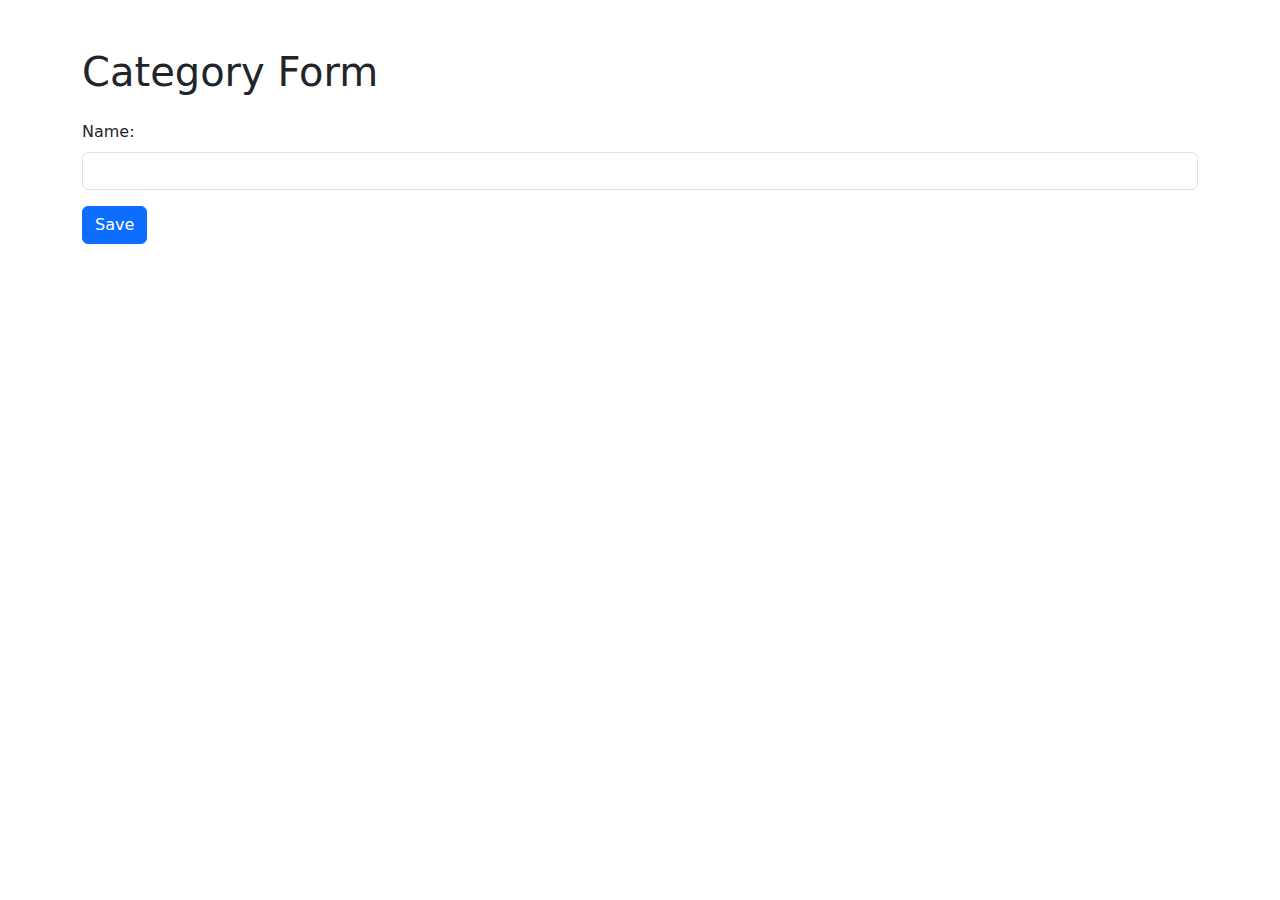
<file: shortcut-game/target/classes/templates/categories/form.html>
<!DOCTYPE html>
<html lang="pt-BR" xmlns:th="http://www.thymeleaf.org">
<head>
  <meta charset="UTF-8">
  <meta name="viewport" content="width=device-width, initial-scale=1.0">
  <title>Category Form</title>
  <link href="https://cdn.jsdelivr.net/npm/bootstrap@5.3.3/dist/css/bootstrap.min.css" rel="stylesheet">
  <link rel="stylesheet" th:href="@{/css/styles.css}">
</head>
<body>
<div th:replace="navbar :: navbar"></div>
<div class="container mt-5">
  <h1 class="mb-4">Category Form</h1>
  <form th:action="@{/categories/save}" th:object="${category}" method="post" class="needs-validation" novalidate>
    <input type="hidden" th:field="*{id}" />

    <div class="mb-3">
      <label for="name" class="form-label">Name:</label>
      <input type="text" th:field="*{name}" class="form-control" id="name" required />
      <div class="invalid-feedback">
        Please provide a category name.
      </div>
    </div>

    <button type="submit" class="btn btn-primary">Save</button>
  </form>
</div>

<script src="https://cdn.jsdelivr.net/npm/bootstrap@5.3.3/dist/js/bootstrap.bundle.min.js"></script>
<script>
  (function () {
      'use strict';
      var forms = document.querySelectorAll('.needs-validation');
      Array.prototype.slice.call(forms).forEach(function (form) {
          form.addEventListener('submit', function (event) {
              if (!form.checkValidity()) {
                  event.preventDefault();
                  event.stopPropagation();
              }
              form.classList.add('was-validated');
          }, false);
      });
  })();
</script>
</body>
</html>
</file>
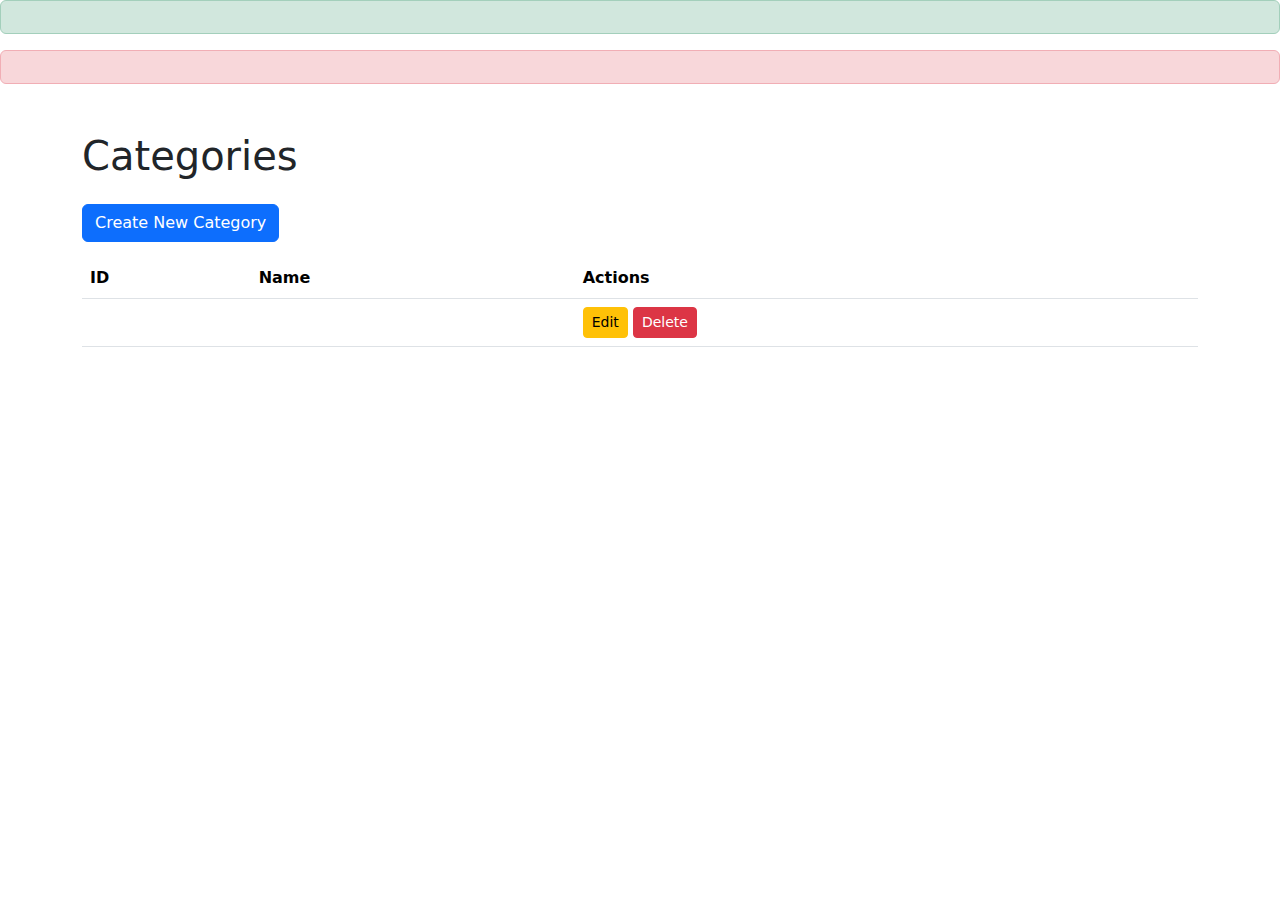
<file: shortcut-game/target/classes/templates/categories/list.html>
<!DOCTYPE html>
<html lang="pt-BR" xmlns:th="http://www.thymeleaf.org">
<head>
    <meta charset="UTF-8">
    <meta name="viewport" content="width=device-width, initial-scale=1.0">
    <title>Categories</title>
    <link href="https://cdn.jsdelivr.net/npm/bootstrap@5.3.3/dist/css/bootstrap.min.css" rel="stylesheet">
    <link rel="stylesheet" th:href="@{/css/styles.css}">
</head>
<body>
<div th:replace="navbar :: navbar"></div>

<div th:if="${successMessage}" class="alert alert-success" role="alert" th:text="${successMessage}"></div>

<div th:if="${errorMessage}" class="alert alert-danger" role="alert" th:text="${errorMessage}"></div>

<div class="container mt-5">
    <h1 class="mb-4">Categories</h1>
    <a th:href="@{/categories/create}" class="btn btn-primary mb-3">Create New Category</a>
    <table class="table">
        <thead>
        <tr>
            <th>ID</th>
            <th>Name</th>
            <th>Actions</th>
        </tr>
        </thead>
        <tbody>
        <tr th:each="category : ${categories}">
            <td th:text="${category.id}"></td>
            <td th:text="${category.name}"></td>
            <td>
                <a th:href="@{/categories/edit/{id}(id=${category.id})}" class="btn btn-warning btn-sm">Edit</a>
                <a th:href="@{/categories/delete/{id}(id=${category.id})}" class="btn btn-danger btn-sm">Delete</a>
            </td>
        </tr>
        </tbody>
    </table>
</div>

<script src="https://cdn.jsdelivr.net/npm/bootstrap@5.3.3/dist/js/bootstrap.bundle.min.js"></script>
</body>
</html>
</file>
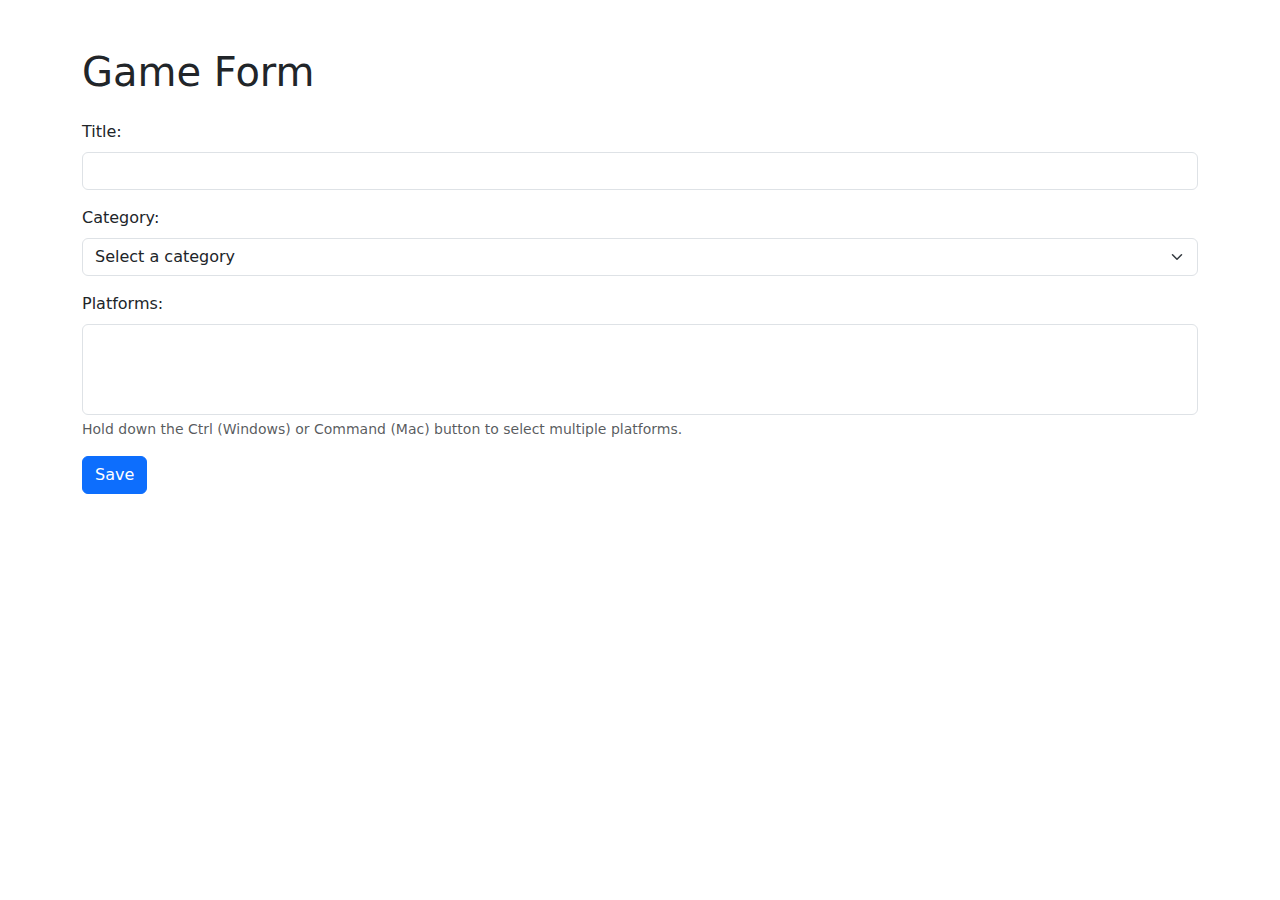
<file: shortcut-game/target/classes/templates/games/form.html>
<!DOCTYPE html>
<html lang="pt-BR" xmlns:th="http://www.thymeleaf.org">
<head>
    <meta charset="UTF-8">
    <meta name="viewport" content="width=device-width, initial-scale=1.0">
    <title>Game Form</title>
    <link href="https://cdn.jsdelivr.net/npm/bootstrap@5.3.3/dist/css/bootstrap.min.css" rel="stylesheet">
    <link rel="stylesheet" th:href="@{/css/styles.css}">
</head>
<body>
<div th:replace="navbar :: navbar"></div>
<div class="container mt-5">
    <h1 class="mb-4">Game Form</h1>
    <form th:action="@{/games/save}" th:object="${game}" method="post" class="needs-validation" novalidate>
        <input type="hidden" th:field="*{id}" />

        <div class="mb-3">
            <label for="title" class="form-label">Title:</label>
            <input type="text" th:field="*{title}" class="form-control" id="title" required />
            <div class="invalid-feedback">
                Please provide a game title.
            </div>
        </div>

        <div class="mb-3">
            <label for="category" class="form-label">Category:</label>
            <select class="form-select" id="category" th:field="*{category.id}" required>
                <option value="" disabled selected>Select a category</option>
                <option th:each="category : ${categories}" th:value="${category.id}" th:text="${category.name}"></option>
            </select>
            <div class="invalid-feedback">
                Please select a category.
            </div>
        </div>

        <div class="mb-3">
            <label for="platforms" class="form-label">Platforms:</label>
            <select class="form-select" id="platforms" th:field="*{platforms}" multiple required>
                <option th:each="platform : ${platforms}"
                        th:value="${platform.id}"
                        th:text="${platform.name}"
                        th:selected="${selectedPlatformIds.contains(platform.id)}"></option>
            </select>
            <div class="form-text">Hold down the Ctrl (Windows) or Command (Mac) button to select multiple platforms.</div>
            <div class="invalid-feedback">
                Please select at least one platform.
            </div>
        </div>

        <button type="submit" class="btn btn-primary">Save</button>
    </form>
</div>

<script src="https://cdn.jsdelivr.net/npm/bootstrap@5.3.3/dist/js/bootstrap.bundle.min.js"></script>
<script>
    (function () {
        'use strict';
        var forms = document.querySelectorAll('.needs-validation');
        Array.prototype.slice.call(forms).forEach(function (form) {
            form.addEventListener('submit', function (event) {
                if (!form.checkValidity()) {
                    event.preventDefault();
                    event.stopPropagation();
                }
                form.classList.add('was-validated');
            }, false);
        });
    })();
</script>
</body>
</html>
</file>
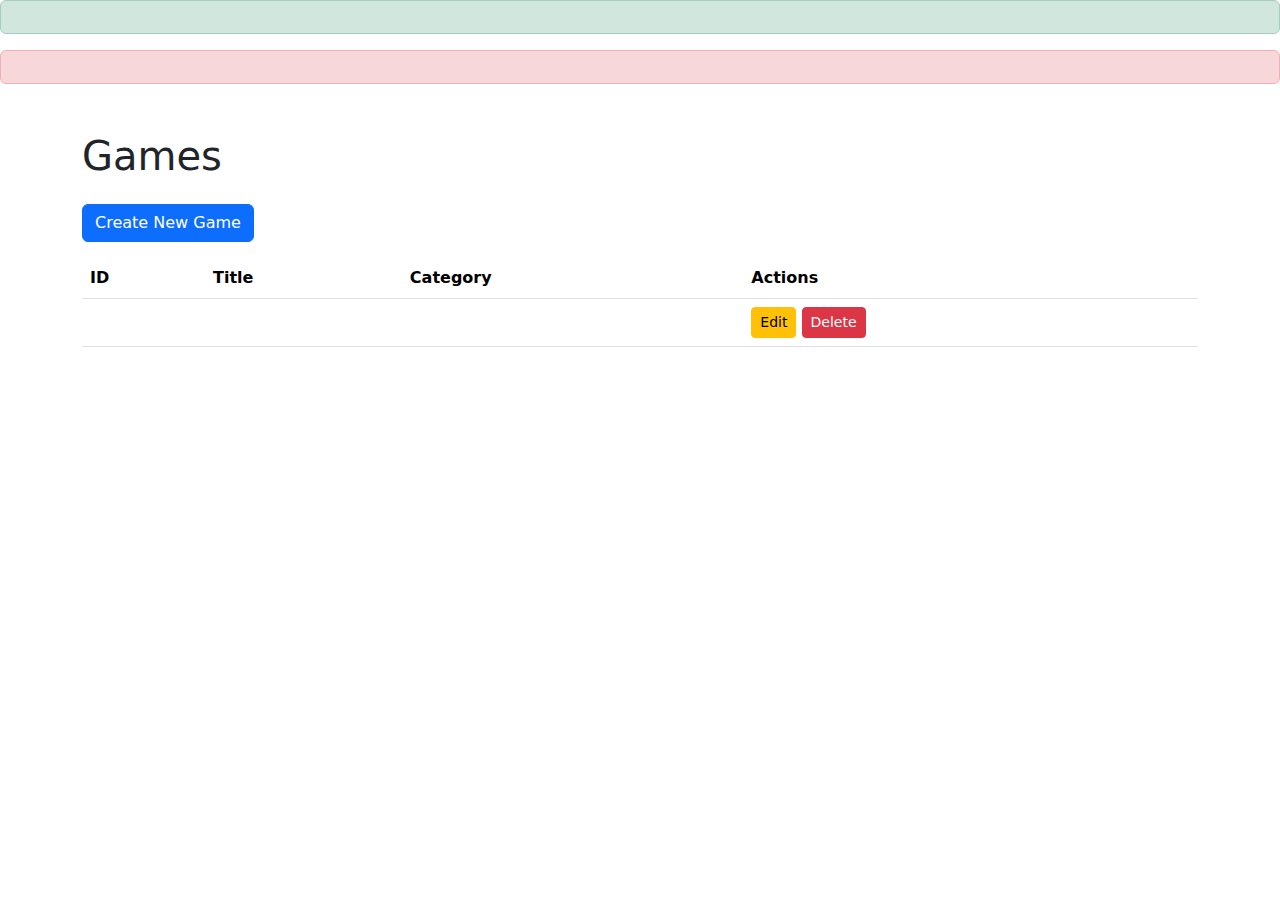
<file: shortcut-game/target/classes/templates/games/list.html>
<!DOCTYPE html>
<html lang="pt-BR" xmlns:th="http://www.thymeleaf.org">
<head>
  <meta charset="UTF-8">
  <meta name="viewport" content="width=device-width, initial-scale=1.0">
  <title>Games</title>
  <link href="https://cdn.jsdelivr.net/npm/bootstrap@5.3.3/dist/css/bootstrap.min.css" rel="stylesheet">
  <link rel="stylesheet" th:href="@{/css/styles.css}">
</head>
<body>
<div th:replace="navbar :: navbar"></div>

<div th:if="${successMessage}" class="alert alert-success" role="alert" th:text="${successMessage}"></div>

<div th:if="${errorMessage}" class="alert alert-danger" role="alert" th:text="${errorMessage}"></div>

<div class="container mt-5">
  <h1 class="mb-4">Games</h1>
  <a th:href="@{/games/create}" class="btn btn-primary mb-3">Create New Game</a>
  <table class="table">
    <thead>
    <tr>
      <th>ID</th>
      <th>Title</th>
      <th>Category</th>
      <th>Actions</th>
    </tr>
    </thead>
    <tbody>
    <tr th:each="game : ${games}">
      <td th:text="${game.id}"></td>
      <td th:text="${game.title}"></td>
      <td th:text="${game.category.name}"></td>
      <td>
        <a th:href="@{/games/edit/{id}(id=${game.id})}" class="btn btn-warning btn-sm">Edit</a>
        <a th:href="@{/games/delete/{id}(id=${game.id})}" class="btn btn-danger btn-sm">Delete</a>
      </td>
    </tr>
    </tbody>
  </table>
</div>

<script src="https://cdn.jsdelivr.net/npm/bootstrap@5.3.3/dist/js/bootstrap.bundle.min.js"></script>
</body>
</html>
</file>
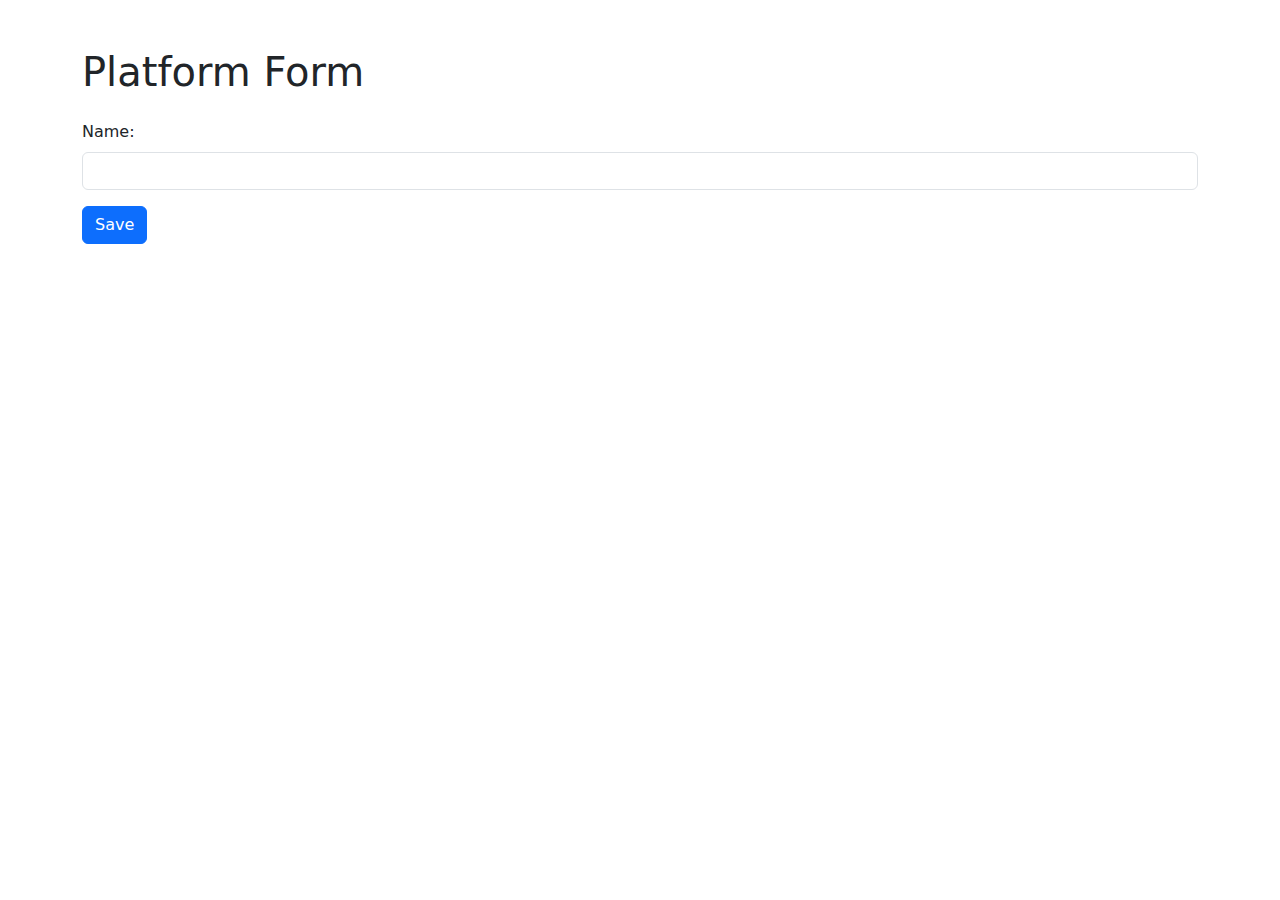
<file: shortcut-game/target/classes/templates/platforms/form.html>
<!DOCTYPE html>
<html lang="pt-BR" xmlns:th="http://www.thymeleaf.org">
<head>
  <meta charset="UTF-8">
  <meta name="viewport" content="width=device-width, initial-scale=1.0">
  <title>Platform Form</title>
  <link href="https://cdn.jsdelivr.net/npm/bootstrap@5.3.3/dist/css/bootstrap.min.css" rel="stylesheet">
  <link rel="stylesheet" th:href="@{/css/styles.css}">
</head>
<body>
<div th:replace="navbar :: navbar"></div>
<div class="container mt-5">
  <h1 class="mb-4">Platform Form</h1>
  <form th:action="@{/platforms/save}" th:object="${platform}" method="post" class="needs-validation" novalidate>
    <input type="hidden" th:field="*{id}" />

    <div class="mb-3">
      <label for="name" class="form-label">Name:</label>
      <input type="text" th:field="*{name}" class="form-control" id="name" required />
      <div class="invalid-feedback">
        Please provide a platform name.
      </div>
    </div>

    <button type="submit" class="btn btn-primary">Save</button>
  </form>
</div>

<script src="https://cdn.jsdelivr.net/npm/bootstrap@5.3.3/dist/js/bootstrap.bundle.min.js"></script>
<script>
  (function () {
      'use strict';
      var forms = document.querySelectorAll('.needs-validation');
      Array.prototype.slice.call(forms).forEach(function (form) {
          form.addEventListener('submit', function (event) {
              if (!form.checkValidity()) {
                  event.preventDefault();
                  event.stopPropagation();
              }
              form.classList.add('was-validated');
          }, false);
      });
  })();
</script>
</body>
</html>
</file>
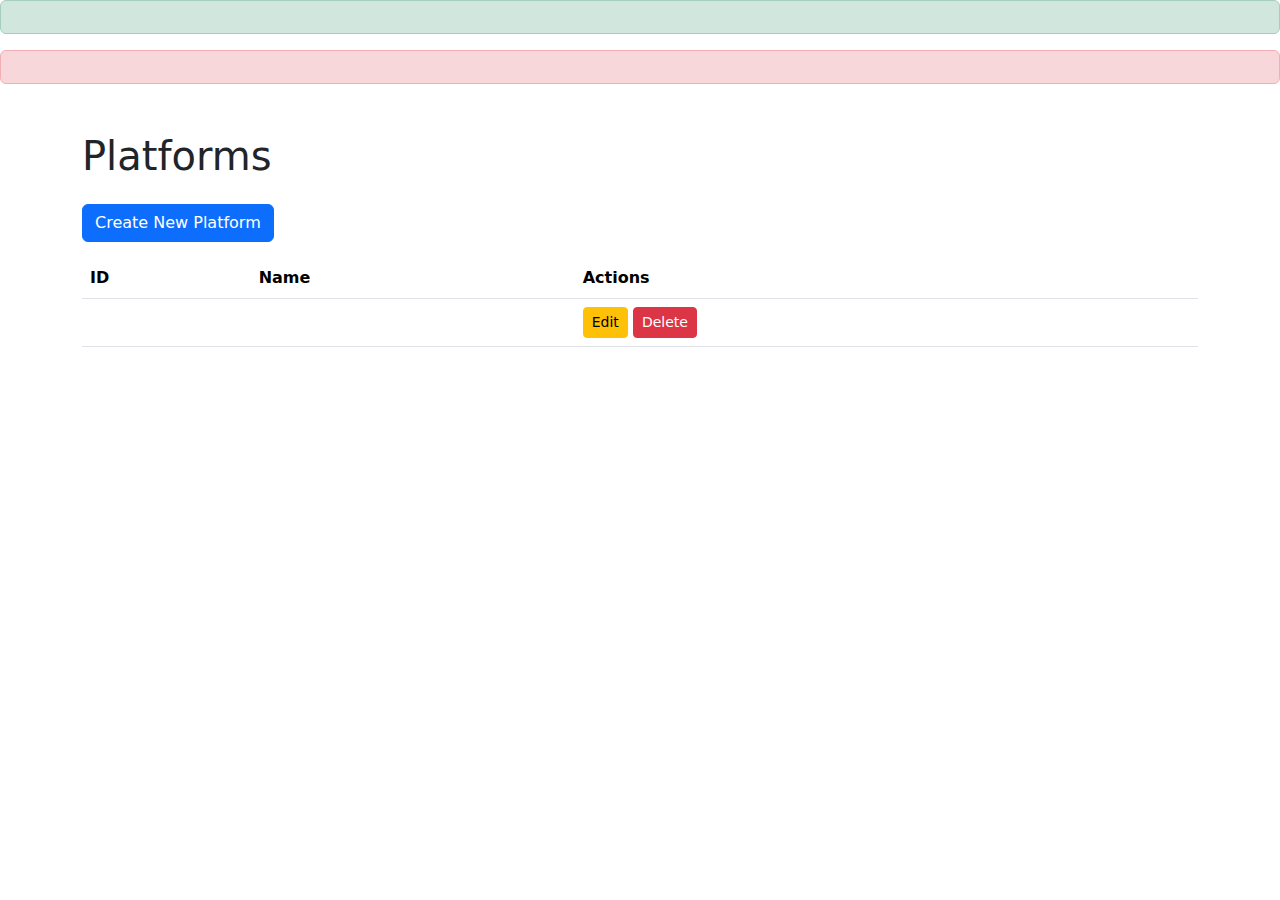
<file: shortcut-game/target/classes/templates/platforms/list.html>
<!DOCTYPE html>
<html lang="pt-BR" xmlns:th="http://www.thymeleaf.org">
<head>
  <meta charset="UTF-8">
  <meta name="viewport" content="width=device-width, initial-scale=1.0">
  <title>Platforms</title>
  <link href="https://cdn.jsdelivr.net/npm/bootstrap@5.3.3/dist/css/bootstrap.min.css" rel="stylesheet">
  <link rel="stylesheet" th:href="@{/css/styles.css}">
</head>
<body>
<div th:replace="navbar :: navbar"></div>

<div th:if="${successMessage}" class="alert alert-success" role="alert" th:text="${successMessage}"></div>

<div th:if="${errorMessage}" class="alert alert-danger" role="alert" th:text="${errorMessage}"></div>

<div class="container mt-5">
  <h1 class="mb-4">Platforms</h1>
  <a th:href="@{/platforms/create}" class="btn btn-primary mb-3">Create New Platform</a>
  <table class="table">
    <thead>
    <tr>
      <th>ID</th>
      <th>Name</th>
      <th>Actions</th>
    </tr>
    </thead>
    <tbody>
    <tr th:each="platform : ${platforms}">
      <td th:text="${platform.id}"></td>
      <td th:text="${platform.name}"></td>
      <td>
        <a th:href="@{/platforms/edit/{id}(id=${platform.id})}" class="btn btn-warning btn-sm">Edit</a>
        <a th:href="@{/platforms/delete/{id}(id=${platform.id})}" class="btn btn-danger btn-sm">Delete</a>
      </td>
    </tr>
    </tbody>
  </table>
</div>

<script src="https://cdn.jsdelivr.net/npm/bootstrap@5.3.3/dist/js/bootstrap.bundle.min.js"></script>
</body>
</html>
</file>
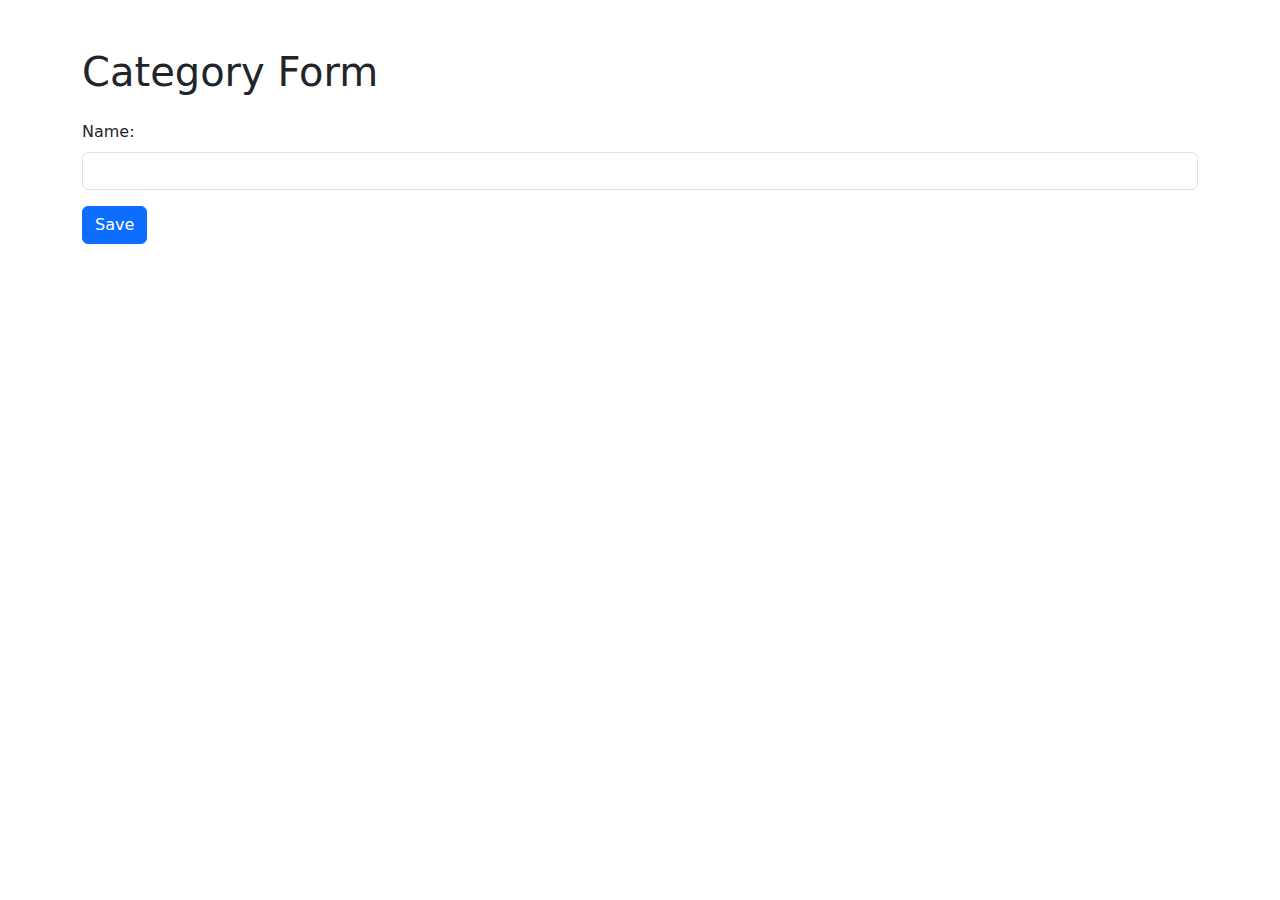
<file: shortcut-game/src/main/resources/templates/categories/form.html>
<!DOCTYPE html>
<html lang="pt-BR" xmlns:th="http://www.thymeleaf.org">
<head>
  <meta charset="UTF-8">
  <meta name="viewport" content="width=device-width, initial-scale=1.0">
  <title>Category Form</title>
  <link href="https://cdn.jsdelivr.net/npm/bootstrap@5.3.3/dist/css/bootstrap.min.css" rel="stylesheet">
  <link rel="stylesheet" th:href="@{/css/styles.css}">
</head>
<body>
<div th:replace="navbar :: navbar"></div>
<div class="container mt-5">
  <h1 class="mb-4">Category Form</h1>
  <form th:action="@{/categories/save}" th:object="${category}" method="post" class="needs-validation" novalidate>
    <input type="hidden" th:field="*{id}" />

    <div class="mb-3">
      <label for="name" class="form-label">Name:</label>
      <input type="text" th:field="*{name}" class="form-control" id="name" required />
      <div class="invalid-feedback">
        Please provide a category name.
      </div>
    </div>

    <button type="submit" class="btn btn-primary">Save</button>
  </form>
</div>

<script src="https://cdn.jsdelivr.net/npm/bootstrap@5.3.3/dist/js/bootstrap.bundle.min.js"></script>
<script>
  // Example of using Bootstrap validation
  (function () {
      'use strict';
      var forms = document.querySelectorAll('.needs-validation');
      Array.prototype.slice.call(forms).forEach(function (form) {
          form.addEventListener('submit', function (event) {
              if (!form.checkValidity()) {
                  event.preventDefault();
                  event.stopPropagation();
              }
              form.classList.add('was-validated');
          }, false);
      });
  })();
</script>
</body>
</html>
</file>
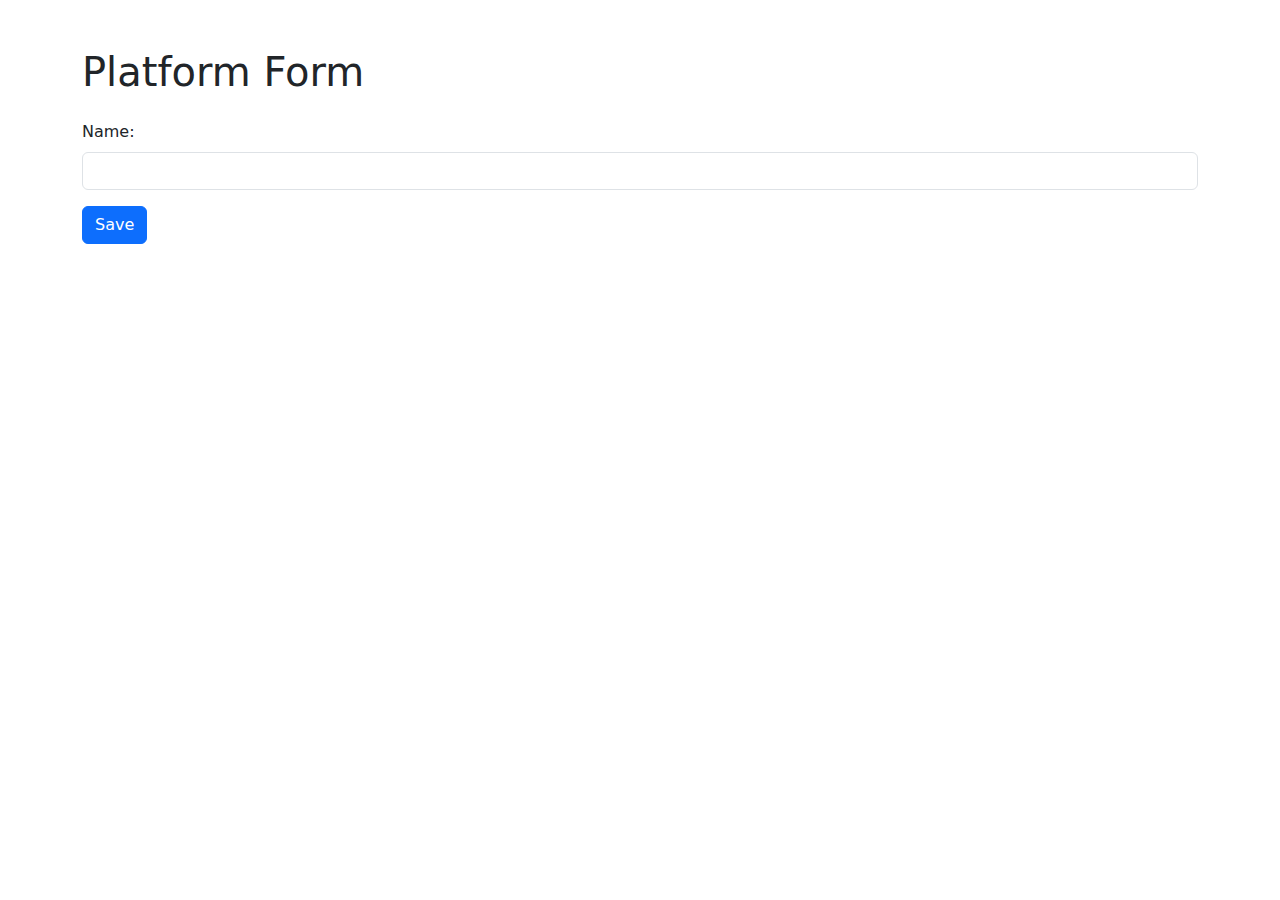
<file: shortcut-game/src/main/resources/templates/platforms/form.html>
<!DOCTYPE html>
<html lang="pt-BR" xmlns:th="http://www.thymeleaf.org">
<head>
  <meta charset="UTF-8">
  <meta name="viewport" content="width=device-width, initial-scale=1.0">
  <title>Platform Form</title>
  <link href="https://cdn.jsdelivr.net/npm/bootstrap@5.3.3/dist/css/bootstrap.min.css" rel="stylesheet">
  <link rel="stylesheet" th:href="@{/css/styles.css}">
</head>
<body>
<div th:replace="navbar :: navbar"></div>
<div class="container mt-5">
  <h1 class="mb-4">Platform Form</h1>
  <form th:action="@{/platforms/save}" th:object="${platform}" method="post" class="needs-validation" novalidate>
    <input type="hidden" th:field="*{id}" />

    <div class="mb-3">
      <label for="name" class="form-label">Name:</label>
      <input type="text" th:field="*{name}" class="form-control" id="name" required />
      <div class="invalid-feedback">
        Please provide a platform name.
      </div>
    </div>

    <button type="submit" class="btn btn-primary">Save</button>
  </form>
</div>

<script src="https://cdn.jsdelivr.net/npm/bootstrap@5.3.3/dist/js/bootstrap.bundle.min.js"></script>
<script>
  // Example of using Bootstrap validation
  (function () {
      'use strict';
      var forms = document.querySelectorAll('.needs-validation');
      Array.prototype.slice.call(forms).forEach(function (form) {
          form.addEventListener('submit', function (event) {
              if (!form.checkValidity()) {
                  event.preventDefault();
                  event.stopPropagation();
              }
              form.classList.add('was-validated');
          }, false);
      });
  })();
</script>
</body>
</html>
</file>
